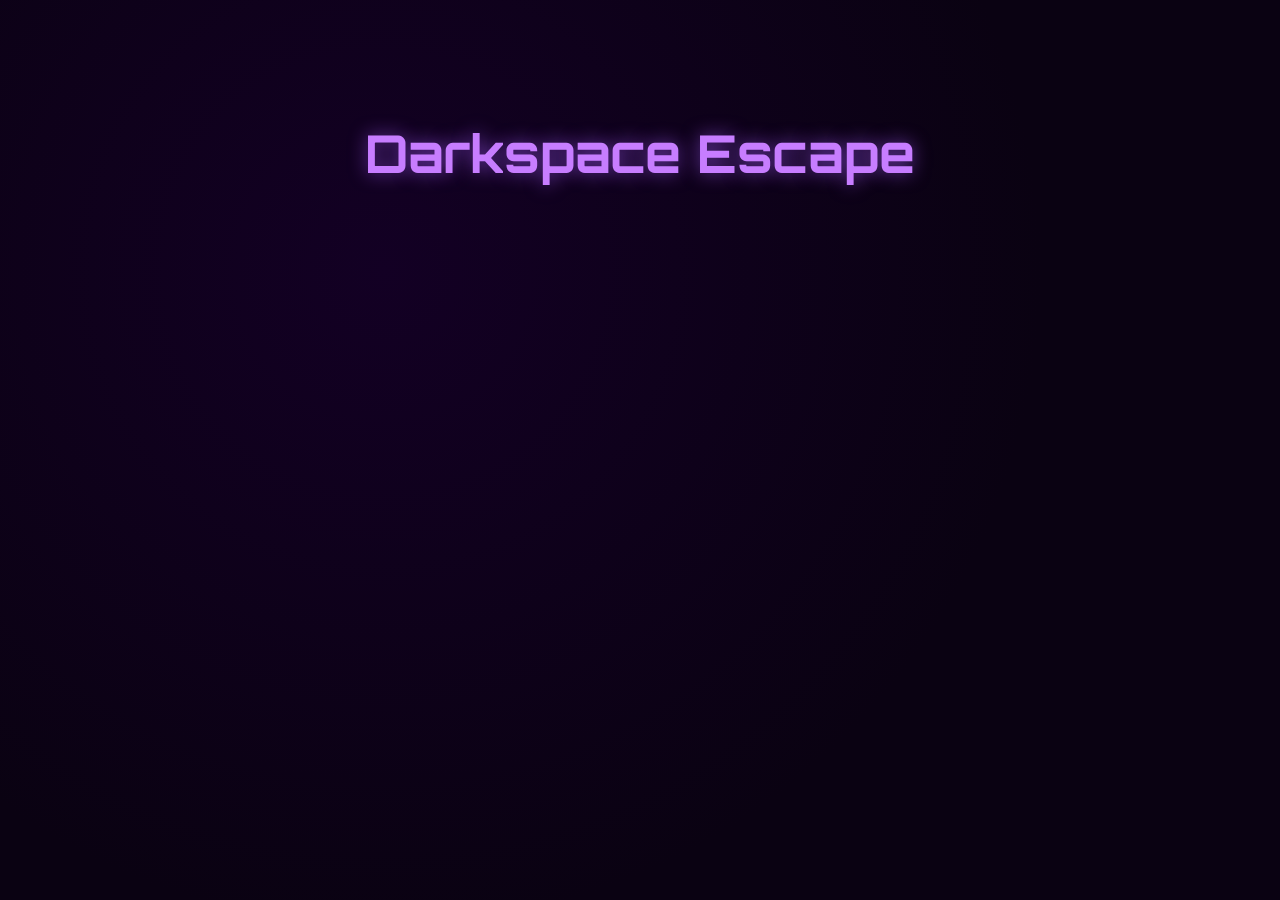
<file: character-game-generator/index.html>
<!DOCTYPE html>
<html lang="uk">
<head>
  <meta charset="utf-8" />
  <meta name="viewport" content="width=device-width,initial-scale=1" />
  <title>Darkspace Escape — Меню</title>
  <link rel="stylesheet" href="../css/style.css">
</head>
<body>
  <!-- Splash (з'являється першим, через 1.8s плавно ховається, логотип залишається) -->
  <div id="splash" class="splash">
    <h1 class="logo neon">Darkspace Escape</h1>
  </div>

  <!-- Головне меню (після заставки) -->
  <main id="mainMenu" class="menu hidden">
    <h1 class="logo neon" style="margin-bottom: 20px;">Darkspace Escape</h1>
    <h2 class="menu-title">Головне меню</h2>
    <div class="menu-buttons">
      <a class="btn" href="select.html">🎨 Обрати героя</a>
      <a class="btn" href="settings.html">⚙ Налаштування</a>
      <a class="btn" href="game.html">📂 Гра</a>
    </div>
  </main>

<script>
document.addEventListener('DOMContentLoaded', () => {
  // сплеш -> залишити логотип + меню (лого залишається)
  setTimeout(() => {
    const splash = document.getElementById('splash');
    const main = document.getElementById('mainMenu');
    // Плавно приховати сплеш, але лого залишиться в меню
    splash.classList.add('fade-out');
    setTimeout(() => {
      splash.style.display = 'none';
      main.classList.remove('hidden');
      main.classList.add('fade-in');
    }, 600);
  }, 1800);
});
</script>
</body>
</html>
</file>
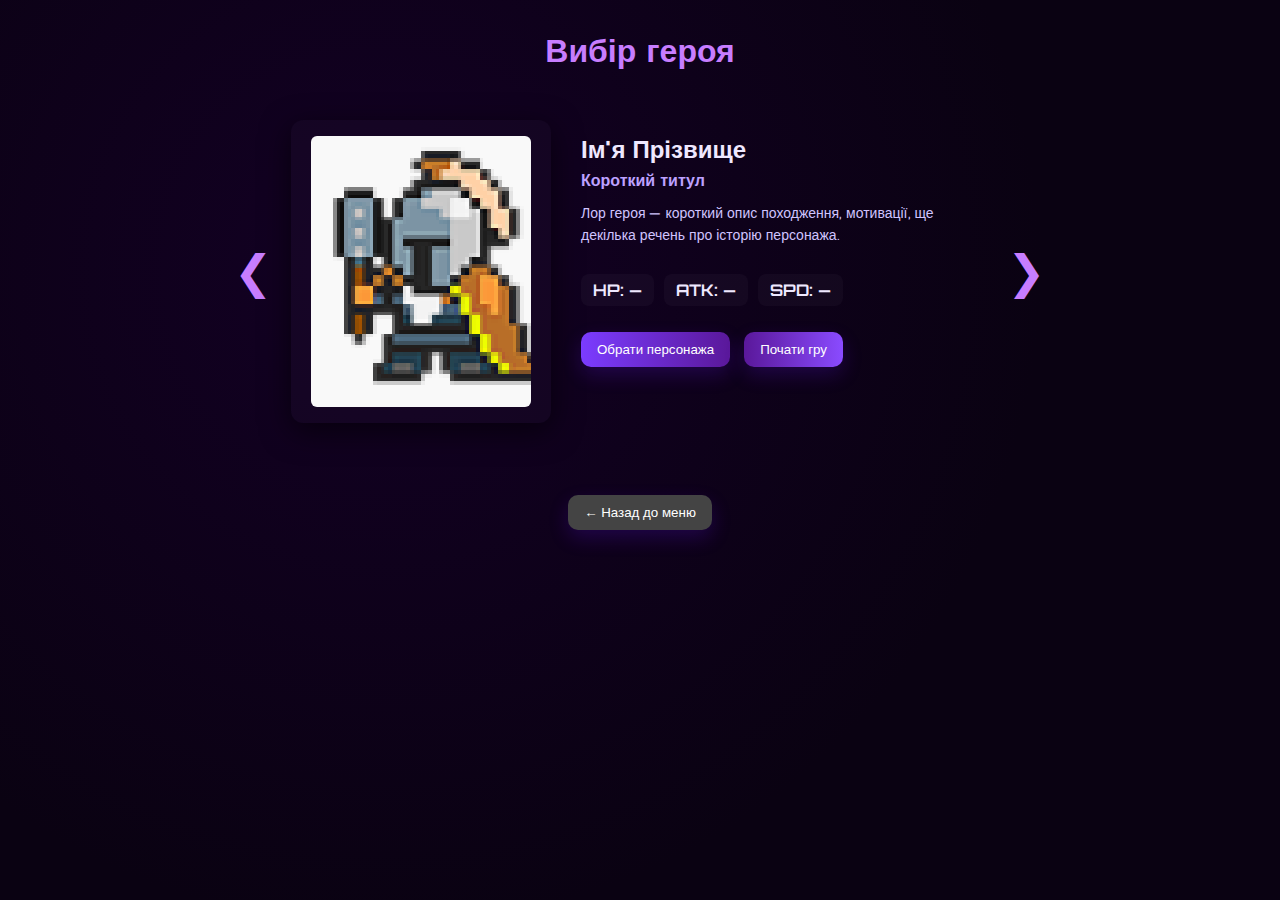
<file: character-game-generator/select.html>
<!DOCTYPE html>
<html lang="uk">
<head>
  <meta charset="utf-8" />
  <meta name="viewport" content="width=device-width,initial-scale=1" />
  <title>Вибір героя — Darkspace Escape</title>
  <link rel="stylesheet" href="../css/style.css">
  <link rel="stylesheet" href="../css/game.css">
</head>
<body>
  <header class="page-header">
    <h1 class="page-title neon">Вибір героя</h1>
  </header>

  <section class="selector-wrap">
    <button id="prevBtn" class="nav-btn" aria-label="Попередній">&#10094;</button>

    <div class="char-panel">
      <div class="char-frame">
        <img id="charImg" class="char-img" src="../characters/character_1.png" alt="Персонаж">
      </div>
    </div>

    <div class="char-info">
      <h2 id="charName">Ім'я Прізвище</h2>
      <h4 id="charTitle" style="color:#bda1ff;margin-top:6px">Короткий титул</h4>
      <p id="charLore">Лор героя — короткий опис походження, мотивації, ще декілька речень про історію персонажа.</p>

      <div class="stats">
        <div class="stat">HP: <span id="hp">—</span></div>
        <div class="stat">ATK: <span id="atk">—</span></div>
        <div class="stat">SPD: <span id="spd">—</span></div>
      </div>

      <div style="margin-top:14px;">
        <button id="chooseBtn" class="select-btn">Обрати персонажа</button>
        <button id="startGameBtn" class="select-btn" style="margin-left:10px;background:linear-gradient(90deg,#5a189a,#8a4bff)">Почати гру</button>
      </div>
    </div>

    <button id="nextBtn" class="nav-btn" aria-label="Наступний">&#10095;</button>
  </section>

  <div style="text-align:center;margin-top:20px;padding:20px">
    <button onclick="location.href='index.html'" class="select-btn" style="background:#444">← Назад до меню</button>
  </div>

<script src="../js/character-select.js"></script>
</body>
</html>
</file>
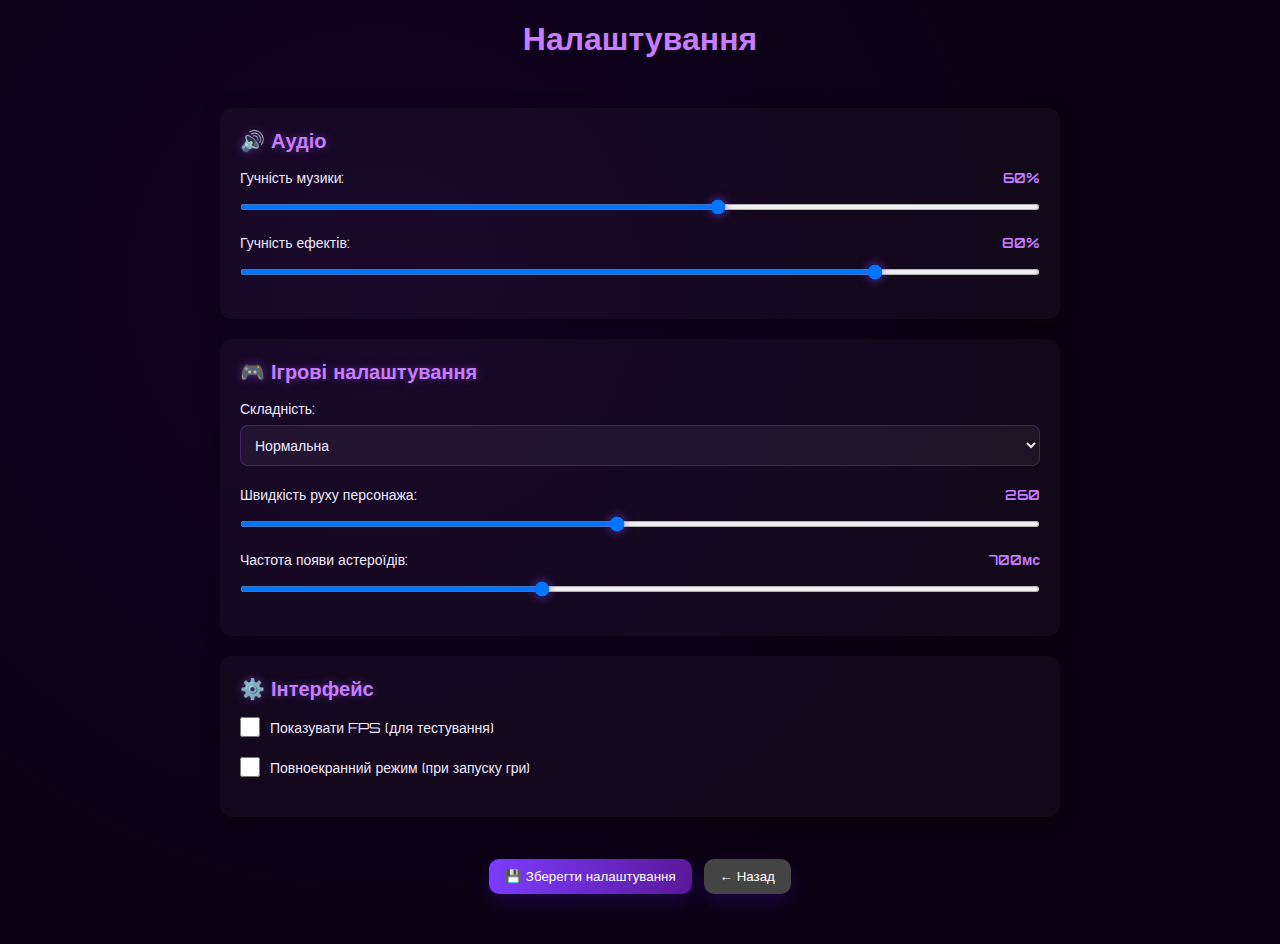
<file: character-game-generator/settings.html>
<!DOCTYPE html>
<html lang="uk">
<head>
  <meta charset="utf-8">
  <meta name="viewport" content="width=device-width,initial-scale=1">
  <title>Налаштування — Darkspace Escape</title>
  <link rel="stylesheet" href="../css/style.css">
</head>
<body>
  <header><h1 class="page-title neon">Налаштування</h1></header>
  <main class="settings-container">
    <div class="settings-section">
      <h3 class="settings-title">🔊 Аудіо</h3>
      <div class="setting-item">
        <label class="setting-label">
          <span>Гучність музики:</span>
          <span id="musicVolValue" class="setting-value">60%</span>
        </label>
        <input id="musicVol" type="range" min="0" max="100" value="60" class="setting-slider">
      </div>
      <div class="setting-item">
        <label class="setting-label">
          <span>Гучність ефектів:</span>
          <span id="sfxVolValue" class="setting-value">80%</span>
        </label>
        <input id="sfxVol" type="range" min="0" max="100" value="80" class="setting-slider">
      </div>
    </div>

    <div class="settings-section">
      <h3 class="settings-title">🎮 Ігрові налаштування</h3>
      <div class="setting-item">
        <label class="setting-label">
          <span>Складність:</span>
        </label>
        <select id="difficulty" class="setting-select">
          <option value="easy">Легка</option>
          <option value="normal" selected>Нормальна</option>
          <option value="hard">Складна</option>
        </select>
      </div>
      <div class="setting-item">
        <label class="setting-label">
          <span>Швидкість руху персонажа:</span>
          <span id="playerSpeedValue" class="setting-value">260</span>
        </label>
        <input id="playerSpeed" type="range" min="180" max="350" value="260" step="10" class="setting-slider">
      </div>
      <div class="setting-item">
        <label class="setting-label">
          <span>Частота появи астероїдів:</span>
          <span id="asteroidFreqValue" class="setting-value">700мс</span>
        </label>
        <input id="asteroidFreq" type="range" min="400" max="1200" value="700" step="50" class="setting-slider">
      </div>
    </div>

    <div class="settings-section">
      <h3 class="settings-title">⚙️ Інтерфейс</h3>
      <div class="setting-item">
        <label class="setting-checkbox">
          <input id="showFps" type="checkbox">
          <span>Показувати FPS (для тестування)</span>
        </label>
      </div>
      <div class="setting-item">
        <label class="setting-checkbox">
          <input id="fullscreen" type="checkbox">
          <span>Повноекранний режим (при запуску гри)</span>
        </label>
      </div>
    </div>

    <div class="settings-actions">
      <button id="saveSettings" class="select-btn">💾 Зберегти налаштування</button>
      <button onclick="location.href='index.html'" class="select-btn" style="background:#444;margin-left:8px">← Назад</button>
    </div>
  </main>

<script>
// Оновлення значень при зміні слайдерів
document.getElementById('musicVol').addEventListener('input', (e) => {
  document.getElementById('musicVolValue').textContent = e.target.value + '%';
});
document.getElementById('sfxVol').addEventListener('input', (e) => {
  document.getElementById('sfxVolValue').textContent = e.target.value + '%';
});
document.getElementById('playerSpeed').addEventListener('input', (e) => {
  document.getElementById('playerSpeedValue').textContent = e.target.value;
});
document.getElementById('asteroidFreq').addEventListener('input', (e) => {
  document.getElementById('asteroidFreqValue').textContent = e.target.value + 'мс';
});

document.getElementById('saveSettings').addEventListener('click', () => {
  const settings = {
    musicVol: +document.getElementById('musicVol').value,
    sfxVol: +document.getElementById('sfxVol').value,
    difficulty: document.getElementById('difficulty').value,
    playerSpeed: +document.getElementById('playerSpeed').value,
    asteroidFreq: +document.getElementById('asteroidFreq').value,
    showFps: document.getElementById('showFps').checked,
    fullscreen: document.getElementById('fullscreen').checked
  };
  localStorage.setItem('DSE_settings', JSON.stringify(settings));
  
  // Змінити кнопку на зелений колір з текстом "Зміни збережено"
  const saveBtn = document.getElementById('saveSettings');
  const originalText = saveBtn.textContent;
  saveBtn.textContent = '✓ Зміни збережено';
  saveBtn.style.background = 'linear-gradient(90deg, #2d7a2d, #4caf50)';
  saveBtn.style.cursor = 'default';
  
  // Повернути оригінальний вигляд через 3 секунди
  setTimeout(() => {
    saveBtn.textContent = originalText;
    saveBtn.style.background = '';
    saveBtn.style.cursor = 'pointer';
  }, 3000);
});

// Завантаження збережених налаштувань
(function load() {
  const s = localStorage.getItem('DSE_settings');
  if (!s) return;
  const cfg = JSON.parse(s);
  document.getElementById('musicVol').value = cfg.musicVol ?? 60;
  document.getElementById('musicVolValue').textContent = (cfg.musicVol ?? 60) + '%';
  document.getElementById('sfxVol').value = cfg.sfxVol ?? 80;
  document.getElementById('sfxVolValue').textContent = (cfg.sfxVol ?? 80) + '%';
  document.getElementById('difficulty').value = cfg.difficulty ?? 'normal';
  document.getElementById('playerSpeed').value = cfg.playerSpeed ?? 260;
  document.getElementById('playerSpeedValue').textContent = cfg.playerSpeed ?? 260;
  document.getElementById('asteroidFreq').value = cfg.asteroidFreq ?? 700;
  document.getElementById('asteroidFreqValue').textContent = (cfg.asteroidFreq ?? 700) + 'мс';
  document.getElementById('showFps').checked = cfg.showFps ?? false;
  document.getElementById('fullscreen').checked = cfg.fullscreen ?? false;
})();
</script>
</body>
</html>
</file>
<file: css/style.css>
@import url('https://fonts.googleapis.com/css2?family=Orbitron:wght@400;600&display=swap');

:root{
  --bg1:#0a0212; --neon1:#8a4bff; --neon2:#c77dff;
}
*{box-sizing:border-box;margin:0;padding:0}
body{font-family:'Orbitron',Arial,sans-serif;background:radial-gradient(circle at 30% 30%, #130024 0%, var(--bg1) 60%);color:#efe8ff;min-height:100vh}

/* Splash */
.splash{display:flex;align-items:center;justify-content:center;height:34vh}
.logo{font-size:52px;color:var(--neon2);text-shadow:0 0 18px rgba(167,92,255,0.6)}
.fade-out{animation:fadeOut 0.6s ease forwards}
@keyframes fadeOut{to{opacity:0;transform:translateY(-8px)}}

/* Menu */
.menu{display:flex;flex-direction:column;align-items:center;gap:18px;padding:40px}
.hidden{display:none}
.fade-in{animation:fadeIn 0.6s ease forwards}
@keyframes fadeIn{from{opacity:0;transform:translateY(8px)}to{opacity:1;transform:translateY(0)}}
.menu-buttons{display:flex;gap:14px;flex-wrap:wrap}
.btn{background:linear-gradient(90deg,var(--neon1),#6a1bff);color:white;padding:12px 20px;border-radius:12px;text-decoration:none;box-shadow:0 8px 24px rgba(106,27,255,0.18)}
.btn:hover{transform:translateY(-3px)}

/* Page titles */
.page-title{ text-align:center;margin:18px 0;color:var(--neon2) }

/* Selector layout */
.selector-wrap{display:flex;align-items:center;gap:18px;justify-content:center;padding:20px;flex-wrap:wrap}
.char-panel{width:260px}
.char-frame{background:rgba(255,255,255,0.02);padding:16px;border-radius:12px;box-shadow:0 8px 30px rgba(0,0,0,0.6)}
.char-img{width:220px;height:auto;image-rendering:pixelated;display:block;margin:0 auto;border-radius:6px}
.char-info{max-width:420px;padding:12px;min-height:300px}
.char-info h2{font-size:24px;margin-bottom:4px;color:#efe8ff}
.char-info h4{font-size:16px;margin-bottom:12px}
.char-info p{font-size:14px;line-height:1.6;color:#d0c4ff;margin-bottom:12px;min-height:60px}
.nav-btn{background:none;border:0;color:var(--neon2);font-size:46px;cursor:pointer;transition:transform .18s}
.nav-btn:hover{transform:scale(1.06)}
.stats{display:flex;gap:10px;margin-top:12px}
.stat{background:rgba(255,255,255,0.03);padding:6px 12px;border-radius:8px;font-weight:700}
.select-btn{display:inline-block;margin-top:12px;padding:10px 16px;border-radius:10px;background:linear-gradient(90deg,#7b3cff,#5a189a);border:0;color:white;cursor:pointer;box-shadow:0 8px 20px rgba(106,27,255,0.2)}
.select-btn:hover{transform:translateY(-3px)}

/* Transition classes for image */
.fade-out-scale{opacity:0;transform:scale(.96);transition:all .18s ease}
.fade-in-scale{opacity:1;transform:scale(1);transition:all .2s ease}
.char-img{transition:opacity 0.3s ease, transform 0.3s ease}
.char-info h2, .char-info h4, .char-info p{transition:opacity 0.3s ease}

/* page container */
.page-header{padding:12px;text-align:center}

/* Game area */
.game-area{width:800px;margin:16px auto;border-radius:10px;overflow:hidden;box-shadow:0 12px 40px rgba(0,0,0,0.6)}

/* Settings */
.settings-container{max-width:900px;margin:20px auto;padding:30px}
.settings-section{background:rgba(255,255,255,0.03);border-radius:12px;padding:20px;margin-bottom:20px;box-shadow:0 4px 20px rgba(0,0,0,0.3)}
.settings-title{color:var(--neon2);font-size:20px;margin-bottom:16px;text-shadow:0 0 10px rgba(167,92,255,0.4)}
.setting-item{margin-bottom:20px}
.setting-label{display:flex;justify-content:space-between;align-items:center;margin-bottom:8px;color:#efe8ff;font-size:14px}
.setting-value{color:var(--neon2);font-weight:600;min-width:60px;text-align:right}
.setting-slider{width:100%;height:6px;background:rgba(255,255,255,0.1);border-radius:3px;outline:none;cursor:pointer}
.setting-slider::-webkit-slider-thumb{appearance:none;width:18px;height:18px;background:linear-gradient(90deg,var(--neon1),var(--neon2));border-radius:50%;cursor:pointer;box-shadow:0 0 10px rgba(138,75,255,0.6)}
.setting-slider::-moz-range-thumb{width:18px;height:18px;background:linear-gradient(90deg,var(--neon1),var(--neon2));border-radius:50%;cursor:pointer;border:none;box-shadow:0 0 10px rgba(138,75,255,0.6)}
.setting-select{width:100%;padding:10px;background:rgba(255,255,255,0.05);border:1px solid rgba(138,75,255,0.3);border-radius:8px;color:#efe8ff;font-family:'Orbitron',Arial,sans-serif;font-size:14px;cursor:pointer;outline:none}
.setting-select:hover{border-color:var(--neon1)}
.setting-select:focus{border-color:var(--neon2);box-shadow:0 0 10px rgba(138,75,255,0.3)}
.setting-checkbox{display:flex;align-items:center;gap:10px;color:#efe8ff;font-size:14px;cursor:pointer}
.setting-checkbox input[type="checkbox"]{width:20px;height:20px;cursor:pointer;accent-color:var(--neon1)}
.settings-actions{margin-top:30px;text-align:center}
</file>
<file: css/game.css>
.game-area{background:#040014;height:600px;width:800px;margin:0 auto;display:block}
</file>
